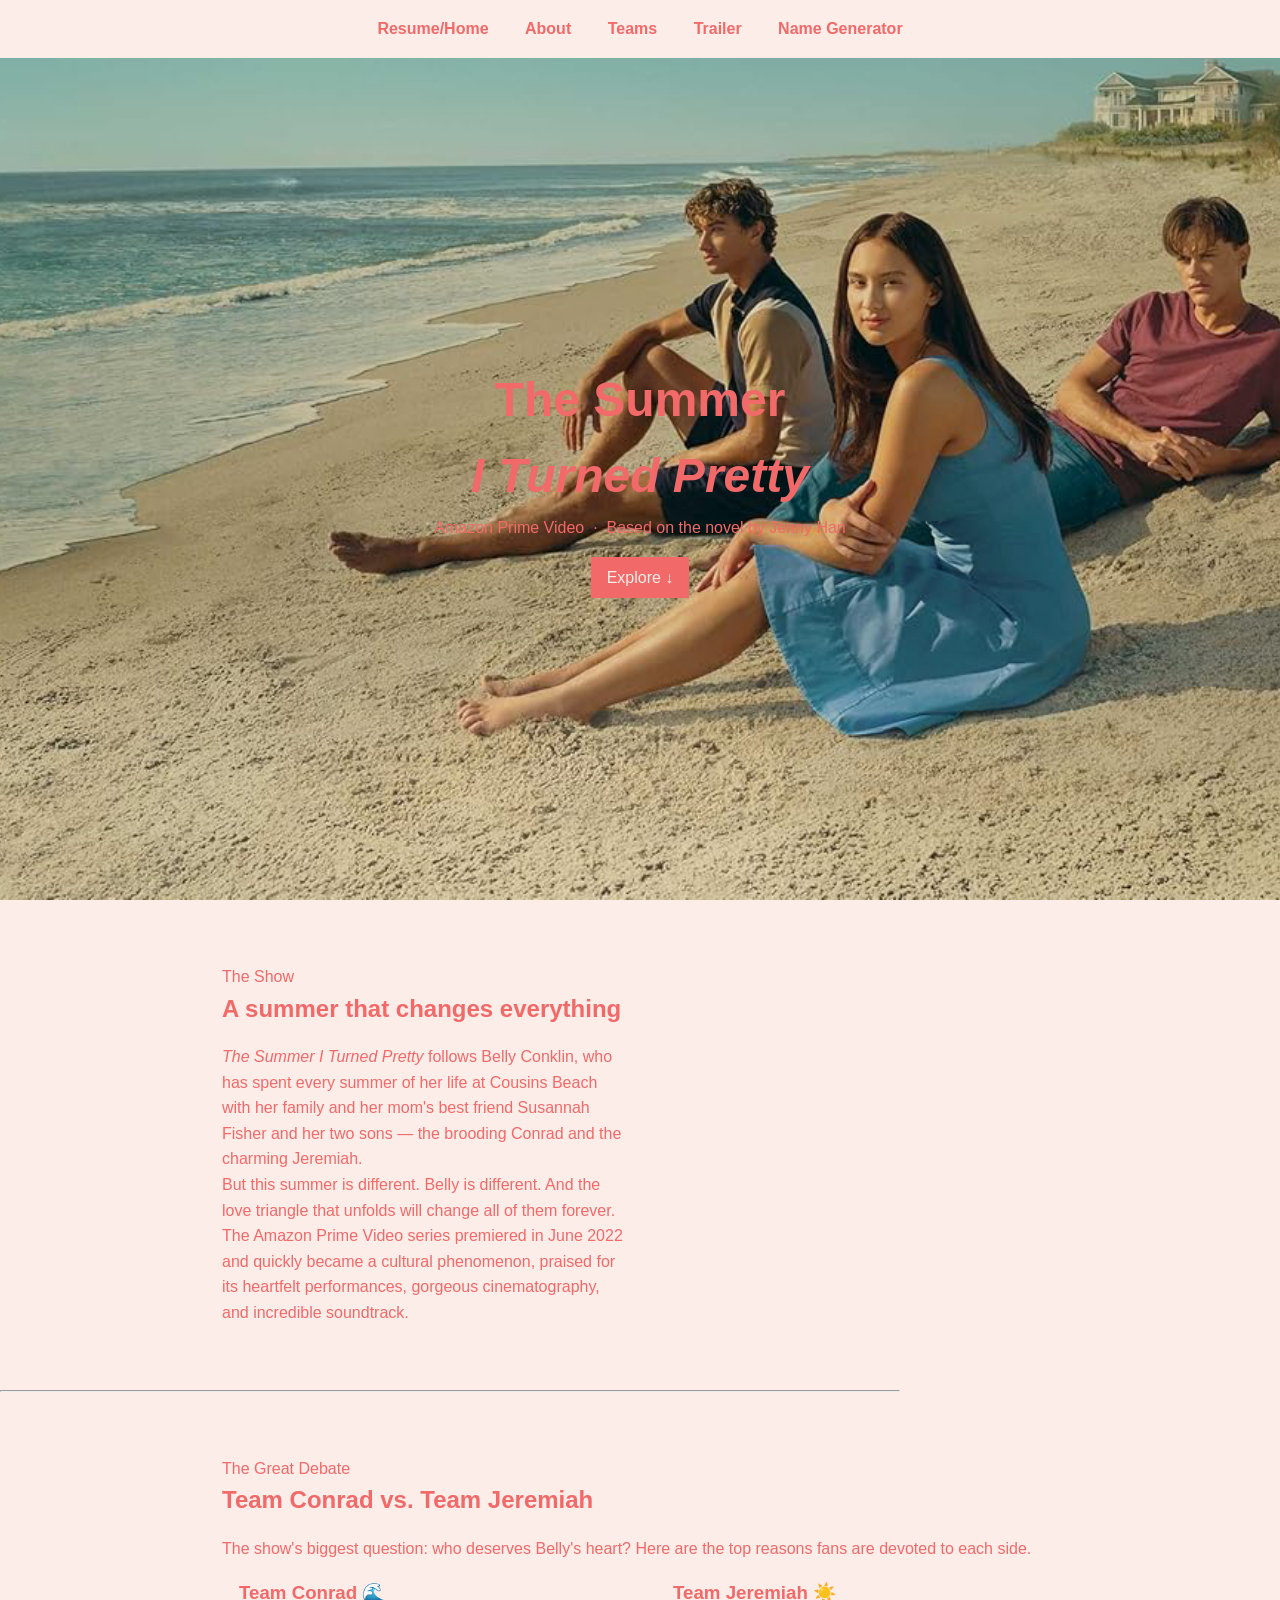
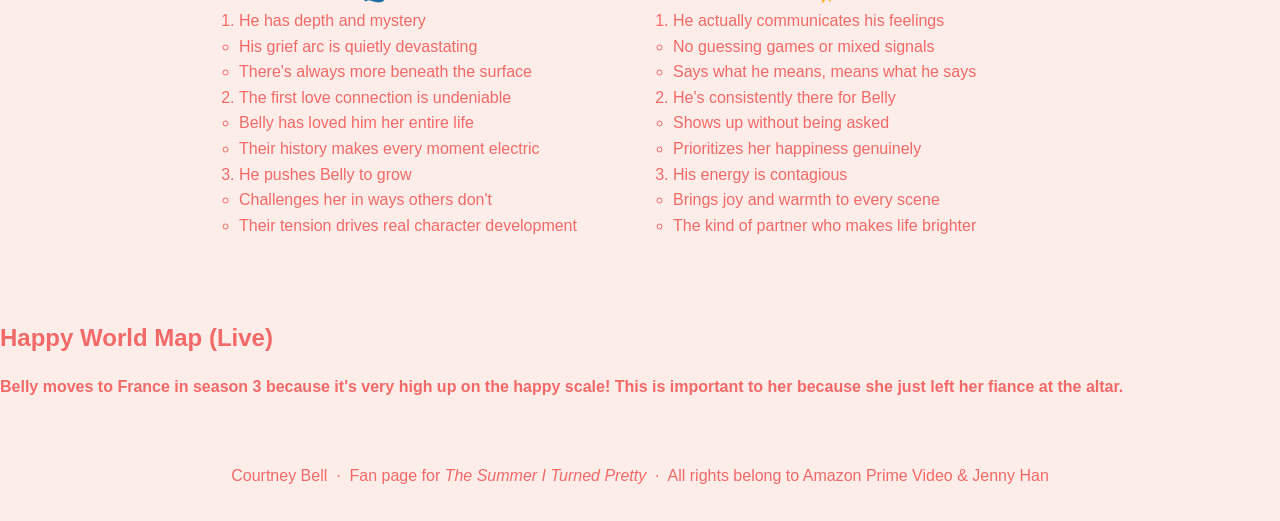
<file: summer-turned-pretty.html>
<!DOCTYPE html>
<html lang="en">

    <meta charset="UTF-8" />
    <meta name="viewport" content="width=device-width, initial-scale=1.0" />
    <title>The Summer I Turned Pretty</title>
    <link href="https://fonts.googleapis.com/css2?family=Playfair+Display:ital,wght@0,400;0,700;1,400&family=Lato:wght@300;400;700&display=swap" rel="stylesheet" />
   <link rel="stylesheet" href="css/style1.css">

   <style>
            * {
            box-sizing: border-box;
            margin: 0;
            padding: 0;
            }

            body {
            font-family: Arial, sans-serif;
            line-height: 1.6;
            background: hsl(14, 78%, 95%);
            color: #f26969;
            }

            /* Navigation */
            nav {
            position: fixed;
            top: 0;
            width: 100%;
            background:hsl(14, 78%, 95%);
            padding: 1rem;
            text-align: center;
            }

            nav a {
            margin: 0 1rem;
            text-decoration: none;
            color: #f26969;
            font-weight: bold;
            }

            /* Hero */
            .hero {
            height: 100vh;
            background: hsl(14, 78%, 95%);
            background-image: url("assets/img/TSITP.png");
                background-size: cover;    
                background-position: center; 
                background-repeat: no-repeat;
                background-attachment: fixed;
            background-size: cover;
            display: flex;
            justify-content: center;
            align-items: center;
            text-align: center;
            padding-top: 60px;
            }

            .hero h1 {
            font-size: 3rem;
            }

            .hero-btn {
            display: inline-block;
            margin-top: 1rem;
            padding: 0.5rem 1rem;
            background: #f26969;
            color: hsl(14, 78%, 95%);
            text-decoration: none;
            }

            /* Sections */
            section, #teams, #trailer {
            padding: 4rem 2rem;
            max-width: 900px;
            margin: auto;
            }

            h2 {
            margin-bottom: 1rem;
            }

            /* About grid */
            .about-grid {
            display: grid;
            grid-template-columns: 1fr 1fr;
            gap: 2rem;
            }

            .about-img {
            width: 100%;
            }

            /* Teams */
            .teams-grid {
            display: grid;
            grid-template-columns: 1fr 1fr;
            gap: 2rem;
            }

            .team-box {
            padding: 1rem;
            border: 1px solid hsl(14, 78%, 95%);
            }

            /* Tableau */
            tableau-viz {
            width: 100%;
            height: 900px;
            margin-top: 2rem;
            }

            /* Video */
            .video-wrapper {
            margin-top: 2rem;
            }

            /* Footer */
            footer {
            text-align: center;
            padding: 2rem;
            background: hsl(14, 78%, 95%);
            margin-top: 2rem;
            }
   </style>

   <head>
    <Body>
    <!-- Navigation with on-page anchors -->
    <nav>
        <a href= "index.html">Resume/Home</a>
        <a href="#about">About</a>
        <a href="#teams">Teams</a>
        <a href="#trailer">Trailer</a>
        <a href="utah-name-generator.html">Name Generator</a>
    </nav>

    <!-- ① Hero -->
    <div class="hero">
        <div class="hero-text">
            <h1>The Summer<br/><em>I Turned Pretty</em></h1>
            <p>Amazon Prime Video &nbsp;·&nbsp; Based on the novel by Jenny Han</p>
            <a class="hero-btn" href="#about">Explore ↓</a>
        </div>
    </div>

    <!-- ② About — ON-PAGE ANCHOR -->
    <section id="about">
        <div class="about-grid">
            <div>
                <p class="section-label">The Show</p>
                <h2>A summer that changes everything</h2>
                <p>
                    <em>The Summer I Turned Pretty</em> follows Belly Conklin, who has spent every summer of her life at Cousins Beach with her family and her mom's best friend Susannah Fisher and her two sons — the brooding Conrad and the charming Jeremiah.
                </p>
                <p>
                    But this summer is different. Belly is different. And the love triangle that unfolds will change all of them forever.
                </p>
                <p>
                    The Amazon Prime Video series premiered in June 2022 and quickly became a cultural phenomenon, praised for its heartfelt performances, gorgeous cinematography, and incredible soundtrack.
                </p>
            </div>
        </div>
    </section>

    <hr class="divider" style="max-width:900px;" />

    <!-- ④ Teams — NESTED LISTS (ordered list with unordered sub-lists) — ON-PAGE ANCHOR -->
    <div id="teams">
        <div class="inner">
            <p class="section-label">The Great Debate</p>
            <h2>Team Conrad vs. Team Jeremiah</h2>
            <p>The show's biggest question: who deserves Belly's heart? Here are the top reasons fans are devoted to each side.</p>

            <div class="teams-grid">
                <!-- Ordered list containing unordered sub-lists -->
                <div class="team-box conrad">
                    <h3>Team Conrad 🌊</h3>
                    <ol class="reasons">
                        <li>He has depth and mystery
                            <ul>
                                <li>His grief arc is quietly devastating</li>
                                <li>There's always more beneath the surface</li>
                            </ul>
                        </li>
                        <li>The first love connection is undeniable
                            <ul>
                                <li>Belly has loved him her entire life</li>
                                <li>Their history makes every moment electric</li>
                            </ul>
                        </li>
                        <li>He pushes Belly to grow
                            <ul>
                                <li>Challenges her in ways others don't</li>
                                <li>Their tension drives real character development</li>
                            </ul>
                        </li>
                    </ol>
                </div>

                <div class="team-box jeremiah">
                    <h3>Team Jeremiah ☀️</h3>
                    <ol class="reasons">
                        <li>He actually communicates his feelings
                            <ul>
                                <li>No guessing games or mixed signals</li>
                                <li>Says what he means, means what he says</li>
                            </ul>
                        </li>
                        <li>He's consistently there for Belly
                            <ul>
                                <li>Shows up without being asked</li>
                                <li>Prioritizes her happiness genuinely</li>
                            </ul>
                        </li>
                        <li>His energy is contagious
                            <ul>
                                <li>Brings joy and warmth to every scene</li>
                                <li>The kind of partner who makes life brighter</li>
                            </ul>
                        </li>
                    </ol>
                </div>
            </div>
        </div>
    </div>

 <!-- Tableau Embedding API -->
        <script type="module"
            src="https://public.tableau.com/javascripts/api/tableau.embedding.3.latest.min.js">
        </script>

        <h2>Happy World Map (Live)</h2>
            <h4>Belly moves to France in season 3 because it's very high up on the happy scale! 
                This is important to her because she just left her fiance at the altar.</h4>
        <tableau-viz
            id="tableauViz"
            src="https://public.tableau.com/views/HAPPYWORLD_17761554830740/Dashboard1"
            toolbar="bottom"
            hide-tabs
            width="100%"
            height="900">
        </tableau-viz>

        <script>
            const viz = document.getElementById("tableauViz");

            // Auto-refresh every 20 seconds
            setInterval(async () => {
            await viz.refreshDataAsync();
            console.log("Refreshed Tableau data");
            }, 20000);
        </script>
    <!-- Footer -->
    <footer>
        <p>Courtney Bell &nbsp;·&nbsp; Fan page for <em>The Summer I Turned Pretty</em> &nbsp;·&nbsp; All rights belong to Amazon Prime Video &amp; Jenny Han</p>
    </footer>

</body>
</html>
</file>
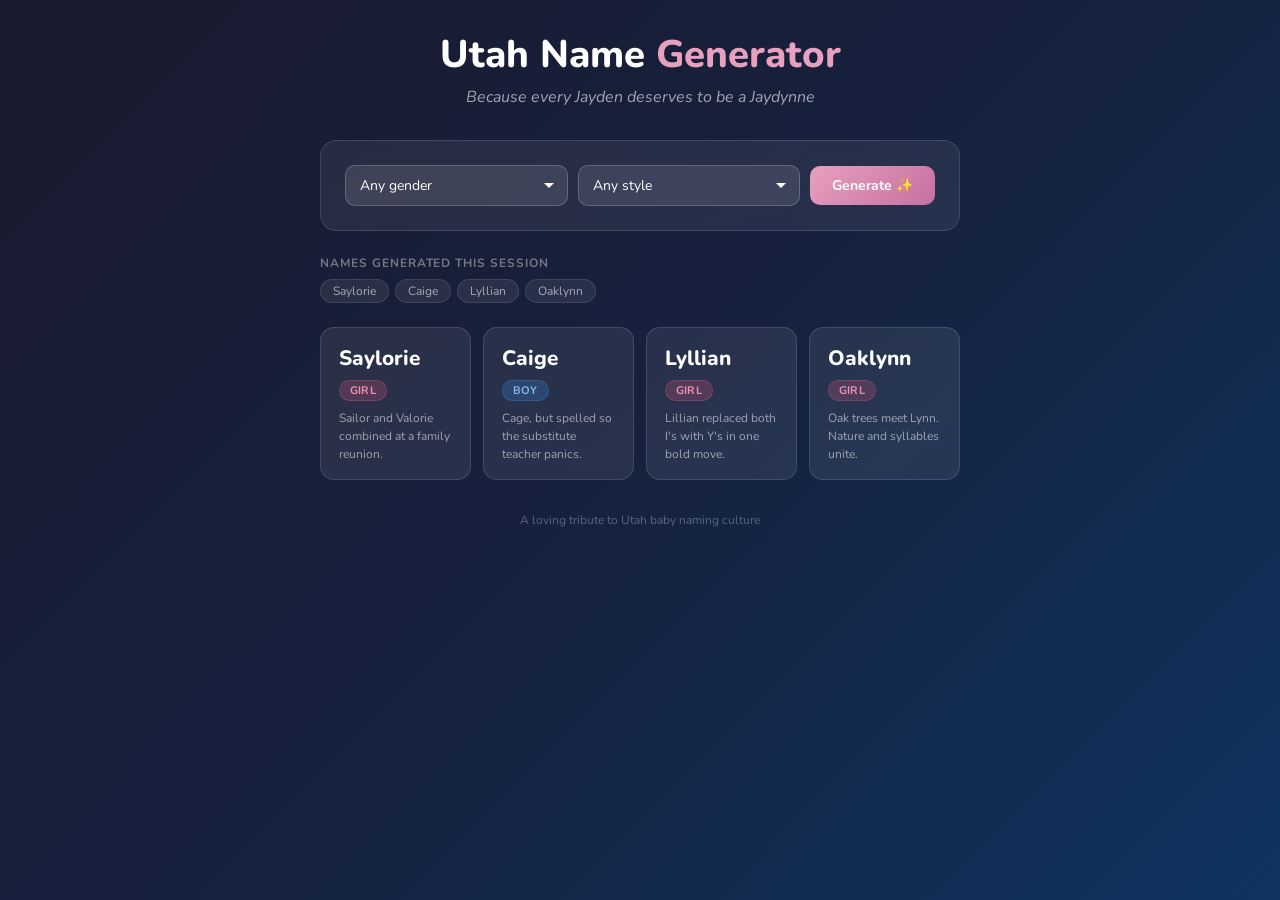
<file: utah-name-generator.html>
<!DOCTYPE html>
<html lang="en">
<head>
  <meta charset="UTF-8" />
  <meta name="viewport" content="width=device-width, initial-scale=1.0" />
  <title>Utah Name Generator</title>
  <link href="https://fonts.googleapis.com/css2?family=Nunito:wght@400;600;700;800&display=swap" rel="stylesheet" />
  <style>
    *, *::before, *::after { box-sizing: border-box; margin: 0; padding: 0; }
    body {
      font-family: 'Nunito', sans-serif;
      background: linear-gradient(135deg, #1a1a2e 0%, #16213e 50%, #0f3460 100%);
      min-height: 100vh;
      display: flex;
      align-items: flex-start;
      justify-content: center;
      padding: 2rem 1rem;
      color: #f0f0f0;
    }
    .app { max-width: 640px; width: 100%; }
    .header { text-align: center; margin-bottom: 2rem; }
    .header h1 { font-size: 2.4rem; font-weight: 800; color: #fff; line-height: 1.2; margin-bottom: 0.5rem; }
    .header h1 span { color: #e8a0bf; }
    .header p { font-size: 1rem; color: rgba(255,255,255,0.6); font-style: italic; }
    .card { background: rgba(255,255,255,0.07); border: 1px solid rgba(255,255,255,0.12); border-radius: 16px; padding: 1.5rem; backdrop-filter: blur(10px); margin-bottom: 1.5rem; }
    .controls { display: flex; gap: 10px; flex-wrap: wrap; align-items: center; }
    select { flex: 1; min-width: 150px; background: rgba(255,255,255,0.1); border: 1px solid rgba(255,255,255,0.2); border-radius: 10px; padding: 10px 14px; font-size: 14px; font-family: 'Nunito', sans-serif; color: #fff; cursor: pointer; appearance: none; background-image: url("data:image/svg+xml,%3Csvg xmlns='http://www.w3.org/2000/svg' width='12' height='12' viewBox='0 0 12 12'%3E%3Cpath fill='white' d='M6 8L1 3h10z'/%3E%3C/svg%3E"); background-repeat: no-repeat; background-position: right 12px center; padding-right: 32px; }
    select option { background: #1a1a2e; color: #fff; }
    select:focus { outline: none; border-color: #e8a0bf; }
    button#genBtn { background: linear-gradient(135deg, #e8a0bf, #c670a0); border: none; border-radius: 10px; padding: 10px 22px; font-size: 14px; font-weight: 700; font-family: 'Nunito', sans-serif; color: #fff; cursor: pointer; white-space: nowrap; transition: opacity 0.2s, transform 0.1s; }
    button#genBtn:hover { opacity: 0.9; transform: translateY(-1px); }
    button#genBtn:active { transform: scale(0.97); }
    .names-grid { display: grid; grid-template-columns: repeat(auto-fill, minmax(140px, 1fr)); gap: 12px; }
    .name-card { background: rgba(255,255,255,0.08); border: 1px solid rgba(255,255,255,0.12); border-radius: 14px; padding: 1rem 1.1rem; transition: transform 0.2s, border-color 0.2s; animation: fadeIn 0.3s ease both; }
    @keyframes fadeIn { from { opacity: 0; transform: translateY(8px); } to { opacity: 1; transform: translateY(0); } }
    .name-card:hover { transform: translateY(-3px); border-color: rgba(232,160,191,0.5); }
    .name-card .name { font-size: 1.3rem; font-weight: 800; color: #fff; margin-bottom: 6px; }
    .badge { display: inline-block; font-size: 11px; font-weight: 700; padding: 2px 10px; border-radius: 99px; margin-bottom: 8px; text-transform: uppercase; letter-spacing: 0.04em; }
    .badge-boy   { background: rgba(55,138,221,0.25); color: #85b7eb; border: 1px solid rgba(55,138,221,0.3); }
    .badge-girl  { background: rgba(212,83,126,0.25); color: #ed93b1; border: 1px solid rgba(212,83,126,0.3); }
    .badge-either{ background: rgba(127,119,221,0.25); color: #afa9ec; border: 1px solid rgba(127,119,221,0.3); }
    .name-card .why { font-size: 12px; color: rgba(255,255,255,0.55); line-height: 1.5; }
    .history-section { margin-bottom: 1.5rem; }
    .history-label { font-size: 12px; font-weight: 700; text-transform: uppercase; letter-spacing: 0.08em; color: rgba(255,255,255,0.4); margin-bottom: 8px; }
    .history-pills { display: flex; flex-wrap: wrap; gap: 6px; }
    .history-pill { font-size: 12px; background: rgba(255,255,255,0.08); color: rgba(255,255,255,0.6); border-radius: 99px; padding: 3px 12px; border: 1px solid rgba(255,255,255,0.1); }
    footer { text-align: center; margin-top: 2rem; font-size: 12px; color: rgba(255,255,255,0.3); }
  </style>
</head>
<body>
<div class="app">
  <div class="header">
    <h1>Utah Name <span>Generator</span></h1>
    <p>Because every Jayden deserves to be a Jaydynne</p>
  </div>

  <div class="card">
    <div class="controls">
      <select id="gender">
        <option value="any">Any gender</option>
        <option value="boy">Boy names</option>
        <option value="girl">Girl names</option>
      </select>
      <select id="style">
        <option value="any">Any style</option>
        <option value="ys">Extra Y's</option>
        <option value="creative">Creative spellings</option>
        <option value="mashup">Mashups</option>
        <option value="nature">Nature-inspired</option>
      </select>
      <button id="genBtn" onclick="generate()">Generate ✨</button>
    </div>
  </div>

  <div id="historySection" class="history-section" style="display:none">
    <p class="history-label">Names generated this session</p>
    <div class="history-pills" id="historyRow"></div>
  </div>

  <div id="output"></div>
  <footer>A loving tribute to Utah baby naming culture</footer>
</div>

<script>
const NAMES = [
  { name:"Brynleigh",   gender:"girl",  style:"ys",       why:"Brynley wasn't fancy enough — added a silent GH for class." },
  { name:"Jaxxon",      gender:"boy",   style:"creative", why:"Jackson needed more X's. One was simply not enough." },
  { name:"Kynzleigh",   gender:"girl",  style:"ys",       why:"Kinsley, but impossible to spell on the first try." },
  { name:"Daxxtyn",     gender:"boy",   style:"creative", why:"Daxton already had an X — why not double down?" },
  { name:"Presleigh",   gender:"girl",  style:"ys",       why:"Elvis would be both confused and honored." },
  { name:"Brycen",      gender:"boy",   style:"creative", why:"Bryson said 'what if I swapped my son for a cen?'" },
  { name:"Addysyn",     gender:"girl",  style:"ys",       why:"Addison reimagined for the Y-obsessed generation." },
  { name:"Thayne",      gender:"boy",   style:"creative", why:"Thane needed an extra letter to feel complete." },
  { name:"Raelynn",     gender:"girl",  style:"mashup",   why:"Rae plus Lynn equals twice the blessing." },
  { name:"Kash",        gender:"boy",   style:"creative", why:"Cash, but spelled like a lifestyle brand." },
  { name:"Brexlee",     gender:"girl",  style:"mashup",   why:"Brekelyn and Lexie had a baby and named it Brexlee." },
  { name:"Ryker",       gender:"boy",   style:"creative", why:"Riker from Star Trek, Utah-ified with a Y." },
  { name:"Avynlee",     gender:"girl",  style:"ys",       why:"Avonlea from Anne of Green Gables, but with more Y." },
  { name:"Zayden",      gender:"boy",   style:"ys",       why:"Aiden needed a Z and a Y. Challenge accepted." },
  { name:"Emmylee",     gender:"girl",  style:"ys",       why:"Emily went through a full spelling makeover." },
  { name:"Coltyn",      gender:"boy",   style:"ys",       why:"Colton traded its O for a Y without asking permission." },
  { name:"Shayndee",    gender:"girl",  style:"creative", why:"Shandi, but spelled how it sounds in a canyon echo." },
  { name:"Bridger",     gender:"boy",   style:"nature",   why:"Named after every mountain bridge within 50 miles." },
  { name:"Riversong",   gender:"girl",  style:"nature",   why:"River plus Song equals pure Utah canyon magic." },
  { name:"Oaklynn",     gender:"girl",  style:"nature",   why:"Oak trees meet Lynn. Nature and syllables unite." },
  { name:"Rockwell",    gender:"boy",   style:"nature",   why:"Nothing says Utah like naming your son after a rock." },
  { name:"Saygee",      gender:"girl",  style:"creative", why:"Sage, stretched out so it takes longer to call her in." },
  { name:"Jaxleigh",    gender:"boy",   style:"mashup",   why:"Jackson and Ashleigh collided at a ward activity." },
  { name:"Maesynne",    gender:"girl",  style:"creative", why:"Mason's cousin who got all the extra vowels." },
  { name:"Stormie",     gender:"girl",  style:"nature",   why:"Named after the weather event during testimony meeting." },
  { name:"Kynnleigh",   gender:"girl",  style:"ys",       why:"Kinley got two Y's and a silent GH for the holidays." },
  { name:"Branxton",    gender:"boy",   style:"mashup",   why:"Braxton and Weston merged into one powerful name." },
  { name:"Gracelyn",    gender:"girl",  style:"mashup",   why:"Grace met Kaytlyn and they never looked back." },
  { name:"Merricke",    gender:"boy",   style:"creative", why:"Merrick with a silent E so it looks more distinguished." },
  { name:"Aspynn",      gender:"girl",  style:"nature",   why:"Aspen is a tree. Aspynn is a lifestyle." },
  { name:"Creedyn",     gender:"boy",   style:"ys",       why:"Creed gained a Y and doubled its pioneer energy." },
  { name:"Blayklee",    gender:"girl",  style:"creative", why:"Blakely decided vowels were optional and consonants negotiable." },
  { name:"Ledger",      gender:"boy",   style:"creative", why:"Named after financial responsibility and Heath Ledger." },
  { name:"Paysleigh",   gender:"girl",  style:"ys",       why:"Paisley went through four spelling revisions in the hospital." },
  { name:"Tagg",        gender:"boy",   style:"creative", why:"Tag, but double-G so it feels more substantial." },
  { name:"Raynee",      gender:"girl",  style:"nature",   why:"Rain is the event. Raynee is the vibe." },
  { name:"Kanyon",      gender:"boy",   style:"nature",   why:"Canyon but spelled so he knows he's unique." },
  { name:"Alyssynne",   gender:"girl",  style:"creative", why:"Alison gained three extra letters on the way home." },
  { name:"Brixtyn",     gender:"boy",   style:"ys",       why:"Brixton dropped its O and picked up a Y in Provo." },
  { name:"Daylee",      gender:"girl",  style:"ys",       why:"Daily affirmations, now also a baby name." },
  { name:"Steele",      gender:"boy",   style:"creative", why:"Steel, but with an E so it feels more refined." },
  { name:"Saylorie",    gender:"girl",  style:"mashup",   why:"Sailor and Valorie combined at a family reunion." },
  { name:"Trezyn",      gender:"boy",   style:"creative", why:"Treson minus the O plus a Y equals Utah originality." },
  { name:"Wrenleigh",   gender:"girl",  style:"mashup",   why:"Wren met Ashleigh on a hiking trail. The rest is history." },
  { name:"Gauge",       gender:"boy",   style:"creative", why:"Named after the tool. Pronounced 'Gage.' Spelled to confuse." },
  { name:"Junipyr",     gender:"girl",  style:"nature",   why:"Juniper swapped its E for a Y to stand out." },
  { name:"Remmington",  gender:"boy",   style:"creative", why:"Remington gained an extra M for extra firepower." },
  { name:"Bexlee",      gender:"girl",  style:"mashup",   why:"Bex and Ashlee hiked the Y together and merged permanently." },
  { name:"Huxlynn",     gender:"boy",   style:"mashup",   why:"Huxley and Lynn walked into a baby naming app." },
  { name:"Jocelynne",   gender:"girl",  style:"creative", why:"Jocelyn needed a silent E at the end just because." },
  { name:"Brigg",       gender:"boy",   style:"creative", why:"Briggs dropped the S and doubled the G. Net zero letters." },
  { name:"Skylour",     gender:"girl",  style:"nature",   why:"Skylar got a French makeover without visiting France." },
  { name:"Hendrix",     gender:"boy",   style:"creative", why:"Named after Jimi but raised on hymns." },
  { name:"Lyllian",     gender:"girl",  style:"creative", why:"Lillian replaced both I's with Y's in one bold move." },
  { name:"Caige",       gender:"boy",   style:"creative", why:"Cage, but spelled so the substitute teacher panics." },
  { name:"Andaleigh",   gender:"girl",  style:"ys",       why:"Andie gained a whole extra syllable no one asked for." },
  { name:"Zexton",      gender:"boy",   style:"creative", why:"Sexton started with a Z. No further explanation needed." },
  { name:"Ellorie",     gender:"girl",  style:"mashup",   why:"Ellie and Valorie combined in a church parking lot." },
  { name:"Trexton",     gender:"boy",   style:"creative", why:"Trex was taken. Added 'ton' to make it more frontier." },
  { name:"Magnolya",    gender:"girl",  style:"nature",   why:"Magnolia but the A at the end felt too predictable." },
  { name:"Dryden",      gender:"boy",   style:"creative", why:"Sounds like weather and ambition at the same time." },
  { name:"Raelynne",    gender:"girl",  style:"ys",       why:"Raelyn needed one more N to really commit." },
  { name:"Brogan",      gender:"boy",   style:"creative", why:"An Irish shoe repurposed as a Utah first name." },
  { name:"Kambrie",     gender:"girl",  style:"creative", why:"Cambria lost its C. Found a K. Kept the vibes." },
  { name:"Stetson",     gender:"boy",   style:"nature",   why:"Named after a hat. Cowboys are culture here." },
  { name:"Cloverleigh", gender:"girl",  style:"nature",   why:"Clover plus leigh equals too much Utah in one name." },
  { name:"Westin",      gender:"boy",   style:"creative", why:"Weston got a trim. Now also a hotel chain." },
  { name:"Harleigh",    gender:"girl",  style:"ys",       why:"Harley got feminized, elongated, and sent to Provo." },
  { name:"Caspyn",      gender:"boy",   style:"creative", why:"Casper the ghost, now with a Y and less haunting." },
  { name:"Zylah",       gender:"girl",  style:"creative", why:"Zyla got an H for no reason and loves it." },
  { name:"Colter",      gender:"boy",   style:"nature",   why:"A mountain man name for a boy who will love the outdoors." },
  { name:"Teagynn",     gender:"girl",  style:"creative", why:"Teagan doubled its N just to keep everyone guessing." },
  { name:"Thatcher",    gender:"boy",   style:"creative", why:"Named after a prime minister. Lives in Lehi." },
  { name:"Emberlynne",  gender:"girl",  style:"mashup",   why:"Ember and Lynne combined into one very warm name." },
];

const allGenerated = [];

function shuffle(arr) {
  const a = [...arr];
  for (let i = a.length - 1; i > 0; i--) {
    const j = Math.floor(Math.random() * (i + 1));
    [a[i], a[j]] = [a[j], a[i]];
  }
  return a;
}

function generate() {
  const gender = document.getElementById('gender').value;
  const style  = document.getElementById('style').value;

  let pool = NAMES.filter(n => {
    const gMatch = gender === 'any' || n.gender === gender || n.gender === 'either';
    const sMatch = style  === 'any' || n.style  === style;
    return gMatch && sMatch;
  });

  if (pool.length < 4) pool = shuffle(NAMES);

  const picks = shuffle(pool).slice(0, 4);

  document.getElementById('output').innerHTML =
    '<div class="names-grid">' +
    picks.map((n, i) => `
      <div class="name-card" style="animation-delay:${i * 0.07}s">
        <p class="name">${n.name}</p>
        <span class="badge badge-${n.gender}">${n.gender}</span>
        <p class="why">${n.why}</p>
      </div>`).join('') +
    '</div>';

  picks.forEach(n => allGenerated.push(n.name));
  updateHistory();
}

function updateHistory() {
  if (!allGenerated.length) return;
  document.getElementById('historySection').style.display = 'block';
  document.getElementById('historyRow').innerHTML =
    allGenerated.map(n => `<span class="history-pill">${n}</span>`).join('');
}

generate();
</script>
</body>
</html>
</file>
<file: css/style1.css>
* {
  box-sizing: border-box;
  margin: 0;
  padding: 0;
}

body {
  font-family: Arial, sans-serif;
  line-height: 1.6;
  background: #ffffff;
  color: #222;
}

/* Navigation */
nav {
  position: fixed;
  top: 0;
  width: 100%;
  background: #eee;
  padding: 1rem;
  text-align: center;
}

nav a {
  margin: 0 1rem;
  text-decoration: none;
  color: #333;
  font-weight: bold;
}

/* Hero */
.hero {
  height: 100vh;
  background: #ccc;
  display: flex;
  justify-content: center;
  align-items: center;
  text-align: center;
  padding-top: 60px;
}

.hero h1 {
  font-size: 3rem;
}

.hero-btn {
  display: inline-block;
  margin-top: 1rem;
  padding: 0.5rem 1rem;
  background: #333;
  color: #fff;
  text-decoration: none;
}

/* Sections */
section, #teams, #trailer {
  padding: 4rem 2rem;
  max-width: 900px;
  margin: auto;
}

h2 {
  margin-bottom: 1rem;
}

/* About grid */
.about-grid {
  display: grid;
  grid-template-columns: 1fr 1fr;
  gap: 2rem;
}

.about-img {
  width: 100%;
}

/* Teams */
.teams-grid {
  display: grid;
  grid-template-columns: 1fr 1fr;
  gap: 2rem;
}

.team-box {
  padding: 1rem;
  border: 1px solid #ccc;
}

/* Tableau */
tableau-viz {
  width: 100%;
  height: 900px;
  margin-top: 2rem;
}

/* Video */
.video-wrapper {
  margin-top: 2rem;
}

/* Footer */
footer {
  text-align: center;
  padding: 2rem;
  background: #eee;
  margin-top: 2rem;
}
</file>
